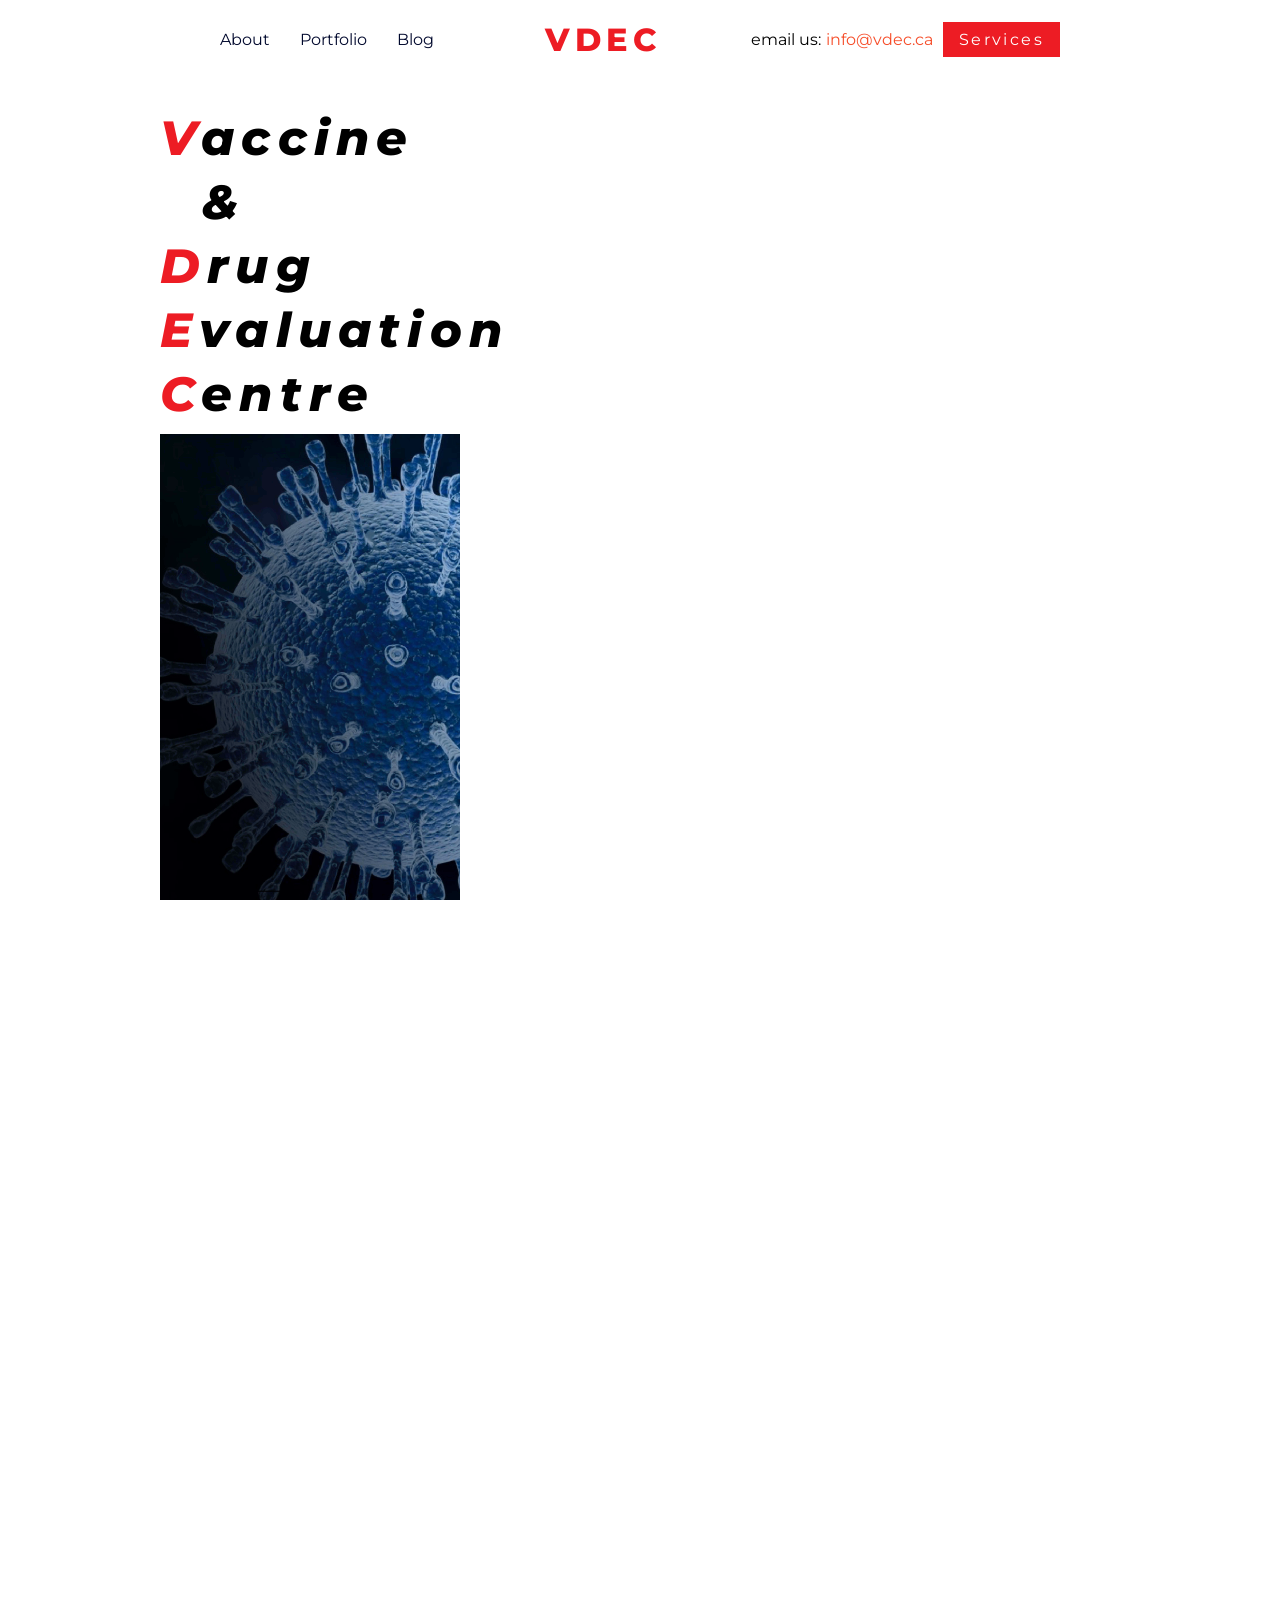
<file: cmd/index.html>
<!DOCTYPE html>
<html lang="en">
<head>
  <meta charset="UTF-8">
  <meta name="viewport" content="width=device-width, initial-scale=1.0">
  <title>VDEC</title>
  <link type="text/css" rel="stylesheet" href="assets/main.css">
</head>
<body>
  <main>
    <header>
      <nav>
        <ul class="menu">
          <li class="item"><a href="about.html">About</a></li>
          <li class="item"><a href="pubs.html">Portfolio</a></li>
          <li class="item"><a href="about.html">Blog</a></li>
          <!-- <li class="logo"><a href="/"><img src="assets/img/logo200.png"/></a></li> -->
          <li class="logo"><a href="/">VDEC</a></li>
          <li class="contact">email us:<a href="https://mail.google.com/mail/?view=cm&amp;fs=1&amp;tf=1&amp;to=info@vdec.ca" target="_blank">info@vdec.ca</a></li>
          <li class="button"><a class="btn-primary" href="services.html">Services</a></li>
          <li class="toggle toggle-icon"><a href="#"><img src="assets/img/icon-open.png"></a></li>
        </ul>
    </nav></header>
    <div id="title" class="design-border grid-item">
      <p>Vaccine</p>
      <p>&nbsp;&nbsp;&amp;</p>
      <p>Drug</p>
      <p>Evaluation</p>
      <p>Centre</p>
    </div>
    <div id="cta" class="design-border grid-item">      
      <img src="./assets/img/virus.jpg" alt="" width="300" height="500" >
      <p class="shape-text design-border" >Evidence for Action</p>
      <!-- <div class="shape">
      </div> -->
    </div>
    <div id="featured-title" class="design-border grid-item">
      <div class="dotted_line" style="width: 300px;"><span class="dot"></span><span class="title-look">Featured
          projects</span></div>
    </div>

    <div id="featured" class="grid-wrapper design-border grid-item">
      <div class="design-border grid-card">
        <p class="grid-card-title">project 1</p>
        <p class="grid-card-info"> epsum Lorem ipsum dolor sit amet consectetur adipisicing elit. Repellendus numquam impedit inventore, alias,
          officia quod sit vitae officiis quibusdam modi ea molestias atque tenetur illo nostrum necessitatibus
          perferendis tempore voluptatem?</p>
        <img src="assets/img/flu-sight-about.png" "="" alt="" width=" 100%">
      </div>
      <div class="design-border grid-card">
        <p class="grid-card-title">project 2</p>
        <p class="grid-card-info">Lorem ipsum dolor sit amet consectetur adipisicing elit. Tenetur deserunt, consectetur, maxime commodi quia
          quod consequuntur nemo esse unde, ratione atque? Modi delectus similique sapiente tempora dolorum, obcaecati
          facere totam!</p>
        <img src="./assets/img/flu-sight-about.png" alt="" width="100%">
      </div>
    </div>

    <footer>
      <div class="footer-logo design-border">
        <a id="goTop" href="#">
        <svg class="svg svg-up-arrow" width="24" height="24" xmlns="http://www.w3.org/2000/svg" fill-rule="evenodd" clip-rule="evenodd"><path d="M24 12c0 6.623-5.377 12-12 12s-12-5.377-12-12 5.377-12 12-12 12 5.377 12 12zm-1 0c0 6.071-4.929 11-11 11s-11-4.929-11-11 4.929-11 11-11 11 4.929 11 11zm-11.5-4.828l-3.763 4.608-.737-.679 5-6.101 5 6.112-.753.666-3.747-4.604v11.826h-1v-11.828z"></path></svg>
      </a> 
        <img class="vdec-logo" src="./assets/img/logo_inverted.png" alt="Footer Logo">
      </div>
      <div class="copy-right design-border">
        <p class="footer-link-text">© 2020 Salah Mahmud. All Rights Reserved.</p>
      </div>
      <div class="footer-nav design-border">
        <ul>
          <li class="footer-link"><a class="footer-link-text" href="#">Home</a></li>
          <li class="footer-link"><a class="footer-link-text" href="#">About Us</a></li>          
          <li class="footer-link"><a class="footer-link-text" href="#">Blog</a></li>
        </ul>
      </div>
      <div class="social-networks design-border">
        <ul>          
          <li class="footer-link"><a class="footer-link-text" href="#">Linked in</a></li>
          <li class="footer-link"><a class="footer-link-text" href="#">Github</a></li>
          <li class="footer-link"><a class="footer-link-text" href="#">Twitter</a></li>
        </ul>
      </div>
    </footer><!-- .footer -->
  </main>
</body>
</html>
</file>
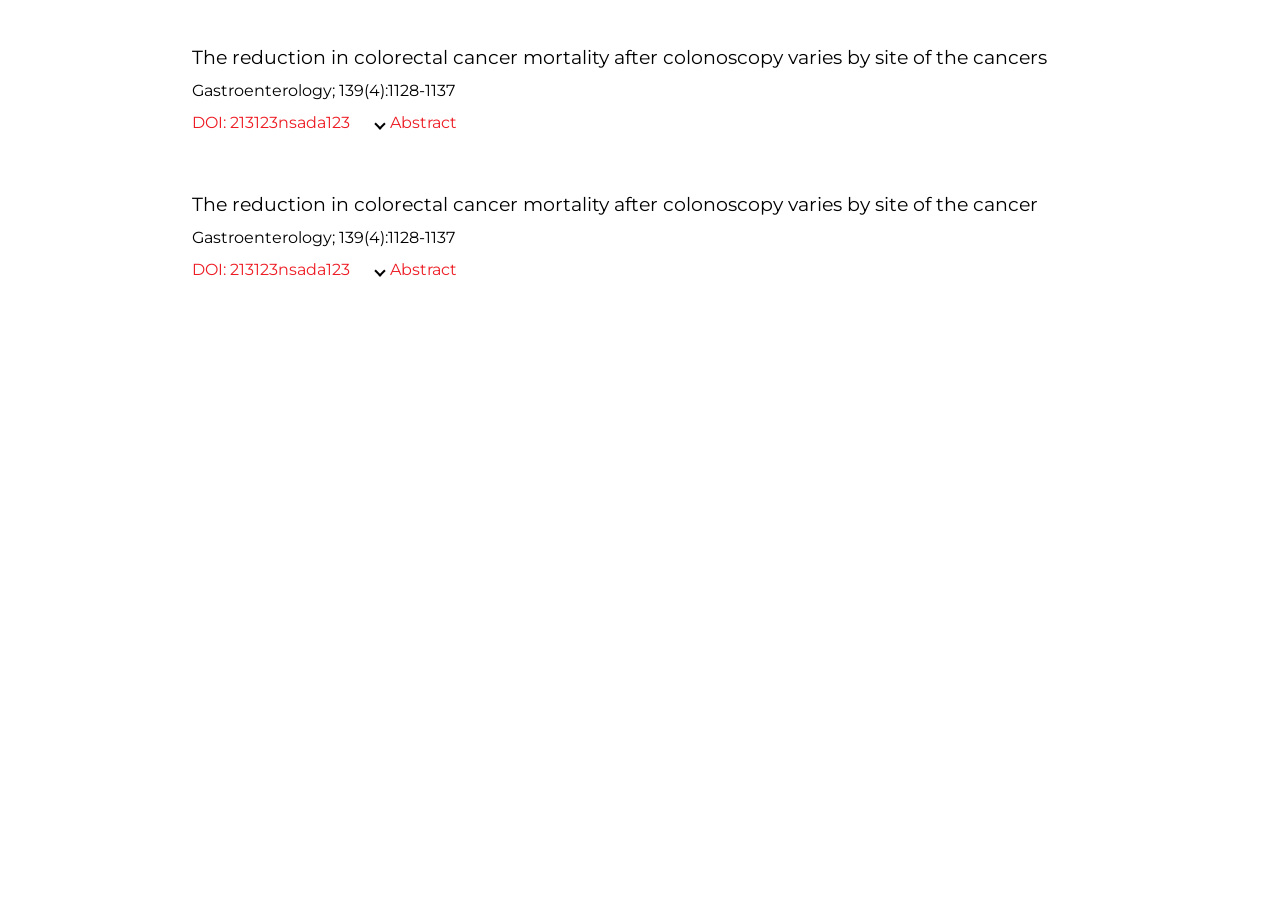
<file: cmd/pubs.html>
<!DOCTYPE html>
<html lang="en">

<head>
  <meta charset="UTF-8">
  <meta name="viewport" content="width=device-width, initial-scale=1.0">
  <title>Document</title>
  <link type="text/css" rel="stylesheet" href="assets/main.css">
  <style>
    .article {
      margin: 2rem;
    }

    .art-title {
      font-size: 1.2rem;
      padding: 1rem 1rem 1rem 0;
    }

    .art-cite {}

    .art-links {
      padding: 1rem 1rem 1rem 0;
     }

    .doi {
      margin-right: 1rem;
      color: var(--highlight);
    }

    .art-abstract {
      font-size: 0.8rem;
      display: none;
    }

    .arrow {
      border: solid black;
      border-width: 0 2px 2px 0;
      display: inline-block;
      padding: 3px;
      margin-right: 6px;
      margin-left: 6px;
      transform: rotate(45deg);
    }

    .up {
      transform: rotate(-135deg);
    }
  </style>
</head>

<body>
  <main>
    <div class="article">
      <p class="art-title">The reduction in colorectal cancer mortality after colonoscopy varies by site of the cancers
      </p>
      <p class="art-cite">Gastroenterology; 139(4):1128-1137</p>
      <div class="art-links">
        <a class="doi" href="https://www.doi.org/">DOI: 213123nsada123</a>
        <i class="arrow"></i><a class="doi" href="#p1" onclick="toggle(this)">Abstract</a>
      </div>
      <p class="art-abstract" id="p1">
        Animal and laboratory studies suggest that regular use of nonsteroidal anti-inflammatory drugs (NSAIDs) may
        reduce prostate cancer risk. To assess this association, we conducted a systematic review and meta-analysis of
        observational studies published before January 2003. We derived summary odds ratios (ORs) using both fixed and
        random effects models and performed subgroup analyses to explore the possible sources of heterogeneity between
        combined studies. We identified 12 reports (five retrospective and seven prospective studies). Most studies of
        aspirin use reported inverse associations, but only two were statistically significant. The summary OR for the
        association between aspirin use and prostate cancer was 0.9 (95% confidence interval: 0.82–0.99; test of
        homogeneity P= 0.32), and varied from 1.0 for retrospective studies to 0.85 for prospective studies. Studies
        that measured exposure to a mixture
      </p>
    </div>
    <div class="article">
      <p class="art-title">The reduction in colorectal cancer mortality after colonoscopy varies by site of the cancer
      </p>
      <p class="art-cite">Gastroenterology; 139(4):1128-1137</p>
      <div class="art-links">
        <a class="doi" href="https://www.doi.org/">DOI: 213123nsada123</a>
        <i class="arrow"></i><a class="doi" href="#p2" onclick="toggle(this)">Abstract</a>
      </div>
      <p class="art-abstract" id="p2">
        Animal and laboratory studies suggest that regular use of nonsteroidal anti-inflammatory drugs (NSAIDs) may
        reduce prostate cancer risk. To assess this association, we conducted a systematic review and meta-analysis of
        observational studies published before January 2003. We derived summary odds ratios (ORs) using both fixed and
        random effects models and performed subgroup analyses to explore the possible sources of heterogeneity between
        combined studies. We identified 12 reports (five retrospective and seven prospective studies). Most studies of
        aspirin use reported inverse associations, but only two were statistically significant. The summary OR for the
        association between aspirin use and prostate cancer was 0.9 (95% confidence interval: 0.82–0.99; test of
        homogeneity P= 0.32), and varied from 1.0 for retrospective studies to 0.85 for prospective studies. Studies
        that measured exposure to a mixture
      </p>
    </div>
  </main>
  <script>
    var toggle = function (elem) {
      event.preventDefault()
      target = document.querySelector(elem.hash)
      console.log(target)
      if (window.getComputedStyle(target).display === 'block') {
        target.style.display = 'none'
      } else {
        target.style.display = 'block'
      }
      elem.previousSibling.classList.toggle("up");
    }
  </script>
</body>

</html>

<!-- label id="label1" for="test">Label 1</label>
<button id="test">Button</button>
<label id="label2" for="test">Label 2</label>
JavaScript
window.addEventListener("DOMContentLoaded", function() {
  const button = document.getElementById("test");
  for(var i = 0; i < button.labels.length; i++) {
    console.log(button.labels[i].textContent); // "Label 1" and "Label 2"
  }
});


var filters = document.getElementsByClassName('filter');
for (var i = 0; i < filters.length; i++) {
  filters[i].addEventListener('change', filter);
};

function filter() {
  // Hide all posts by default
  var posts = document.getElementsByClassName('item');
  for (var i = 0; i < posts.length; i++) {
    posts[i].style.display = 'none';
  };

  // Run through all filters
  for (var i = 0; i < filters.length; i++) {
    // Check if filter is active
    if (filters[i].checked) {
      // Get current filter name
      var curFilter = filters[i].getAttribute('data-filter');
      // Get all matching elements
      var visiblePosts = document.getElementsByClassName(curFilter);
      for (var i = 0; i < visiblePosts.length; i++) {
        // Show every matching element
        visiblePosts[i].style.display = 'inline-block';
      };
    }
  };
} -->
</file>
<file: cmd/assets/main.css>
@import url('normalize.css');
@import url('https://fonts.googleapis.com/css2?family=Jost:ital,wght@1,500&family=Montserrat:wght@300&display=swap');
@import url('https://fonts.googleapis.com/css2?family=Nanum+Myeongjo:wght@400;700;800&display=swap');
@import url('https://fonts.googleapis.com/css2?family=Cinzel+Decorative&display=swap');
/* globals and generics */

:root {
    --highlight: #ED1C24;
    --background: #ffffff;
    --foreground: #00082D;
    --dimmed-bg: rgba(96, 96, 96, 1)
}

.design-border {
    /* border: black 1px dotted; */
}

.highlighted {
    color: var(--highlight);
}

.title-look {
    font-family: 'Nanum Myeongjo', "Montserrat", sans-serif;
    font-weight: 700;
    font-size: 1.5rem;
    color: var(--background) !important;
    background: var(--dimmed-bg);
    padding: 0.5rem 0.5rem;
}

.dotted_line {
    display: flex;
}

.dot {
    /* order: 0; */
    flex: 1;
    border-bottom: 1px dotted black;
    height: 1.5rem;
}

.btn-primary {
    width: auto;
    min-width: 200px;
    padding: 0.5rem 1rem;
    color: #ffffff;
    background: var(--highlight);
    border: 1px solid #ffffff;
    text-align: center;
    letter-spacing: 0.15em;
    white-space: nowrap;
    transition: all 100ms linear;
}

.btn-primary:hover {
    background: #ffffff;
    border: 1px solid var(--highlight);
    color: var(--highlight);
}

*, *::before, *::after {
    box-sizing: border-box;
    margin: 0;
    padding: 0;
}

html, body {
    overflow-x: hidden;
}

/* nice-looking scrollbar */

body::-webkit-scrollbar {
    width: 0.25rem;
}

body::-webkit-scrollbar-track {
    background: #1e1e24;
}

body::-webkit-scrollbar-thumb {
    background: #6649b8;
}

body {
    font-family: "Montserrat", sans-serif;
    font-weight: 400;
    font-style: normal;
    font-size: 16px;
    line-height: 1;
    height: 100vh;
    width: 100vw;
}

main {
    max-width: 960px;
    margin: auto;
    /* display: grid;
    grid-template-columns: repeat(2, 1.2fr);
    grid-template-rows: repeat(5, auto);
    grid-row-gap: 75px;
    grid-template-areas: "header header" "title cta" "featured-title featured-title" "featured featured" "footer footer"; */
}

ul {
    list-style: none;
}

img {
    display: block;
    max-width: 100%;
    height: auto;
}

a img {
    outline: none;
    border: none;
}

a, a:link, a:visited, a:focus, a:active, a:hover {
    text-decoration: none;
    outline: none;
    border: none;
    cursor: pointer;
    transition: all 100ms linear;
}

.dotted {
    border: 1px dotted #ff0000;
    border-style: none none dotted;
    color: #fff;
    background-color: #fff;
}

/* header 
  position: sticky; fixes the header while still in grid  
  need coordinates and background color to work
*/

header {
    grid-area: header;
    position: sticky;
    width: 100%;
    padding: 50px;
    padding-top: 0;
    top: 0;
    left: 0;
    background: var(--background);
    z-index: 9997;
    transition: all 300ms linear;
}

/* navigation bar */

nav>ul>li {
    display: inline-block;
    margin-right: 10px;
}

nav>ul>li:last-child {
    margin-right: 0;
}

/* mobile navigation: logo hamburger using flexbox order*/

.menu {
    display: flex;
    flex-wrap: wrap;
    justify-content: space-between;
    align-items: center;
    position: relative;
}

nav .toggle-icon {
    width: 20px;
}

nav .item a {
    color: var(--foreground);
}

nav .logo a {
    color: var(--highlight);
    font-family: 'Jost' sans-serif;
    font-size: 2rem;
    font-weight: 800;
    text-align: center;
    letter-spacing: 0.15em;
}

nav .toggle {
    order: 2;
}

nav .button {
    order: 1;
    display: none;
}

nav .contact {
    order: 3;
    display: none;
    white-space: nowrap;
}

nav .item {
    display: none;
}

nav .item.active {
    display: block;
}

/* Tablet navigation */

@media all and (min-width: 450px) {
    .menu {
        justify-content: center;
        margin-top: 1rem;
    }
    .logo {
        flex: 1;
    }
    nav .button {
        order: 1;
        display: block;
    }
}

/* desktop navigation: items logo services contact using flexbox order*/

@media all and (min-width: 800px) {
    .menu {
        margin-top: 2rem;
        justify-content: space-between;
    }
    nav .logo {
        order: 1;
        position: absolute;
        left: 45%;
        transform: translateX(-45%);
        transition: height 100ms linear;
    }
    nav .toggle {
        order: 4;
        display: none;
    }
    nav .button {
        order: 3;
        display: inline-block;
    }
    nav .contact {
        order: 2;
        display: block;
        margin-left: auto;
    }
    nav .contact a {
        margin-left: 5px;
        color: #F64C28;
    }
    nav .item {
        width: auto;
        text-align: center;
        padding: 0 10px;
        order: 0;
        display: block;
    }
}

/* main */

.grid-item {
    /* margin: auto;
    margin-top: 3rem; */
}

#title {
    grid-area: title;
}

#title p {
    font-family: 'Jost' sans-serif;
    margin: 1rem 0;
    font-size: 3rem;
    font-style: oblique;
    font-weight: 800;
    letter-spacing: 0.15em;
}

#title p::first-letter {
    color: var(--highlight);
}

#cta {
    grid-area: cta;
}

.shape {
    width: 350px;
    height: 300px;
    transform: skew(-15deg);
    background:var(--dimmed-bg);
    margin: 2rem;
}

.shape-text {
    color: var(--background);
    font-family: 'Cinzel Decorative', cursive;
    font-weight: 800;
    font-size: 3.5rem;
    padding: 4rem 2rem;    
    line-height: 4rem;
    /* letter-spacing: 0.05em; */
}

#featured-title {
    grid-area: featured-title;
}

#featured {
    grid-area: featured;
}

.grid-wrapper {
    display: grid;
    grid-template-columns: repeat(auto-fit, minmax(19rem, 1fr));
    grid-auto-rows: 1fr;
    grid-column-gap: 30px;
    grid-row-gap: 30px;
    max-width: 1000px;
    /* margin: 4rem auto; */
}

.grid-card {
    transition: transform 1s;
    padding: 1rem;
    /* box-shadow: 0 10px 20px rgba(0, 0, 0, 0.19), 0 6px 6px rgba(0, 0, 0, 0.23); */
}

.grid-card:hover {
    transform: translateY(-10px);
}

.grid-card-date {
    padding: 1.0rem;
    font-style: italic;
}

.grid-card-title {
    padding: 1.0rem;
}

.grid-card-info {
    margin: 1rem 2.0rem;
}

/* footer  */

/* 
    mobile footer
 */

footer {
    grid-area: footer;
    color: var(--background);
    background-color: var(--dimmed-bg);
    display: grid;
    grid-template-columns: 3fr 3fr 3fr;
    grid-template-rows: auto 2rem;
    grid-row-gap: 20px;
    grid-column-gap: 50px;
    grid-template-areas: "footer-logo footer-nav social-networks" "copy-right footer-nav social-networks";
    padding: 2rem 3rem 1rem 3rem;
}

.footer-logo {
    grid-area: footer-logo;
    /* to control image positions */
    display: flex;
}

.vdec-logo {
    width: 50%;
}    
.svg-up-arrow {
    margin: 1rem 2rem 1rem 1rem;
}

.footer-nav {
    grid-area: footer-nav;
}

.social-networks {
    grid-area: social-networks;
}

.copy-right {
    grid-area: copy-right;
}

.footer-link {
    /* display: inline-block; */
    border-top: var(--background) solid 0.5px;
    
    padding: .5rem;
}

.footer-link-text {
    font-size: 0.6rem;
    color: var(--background);
}    


.svg {
    fill: var(--background);
}

svg:hover {
    fill: var(--highlight);
  }
</file>
